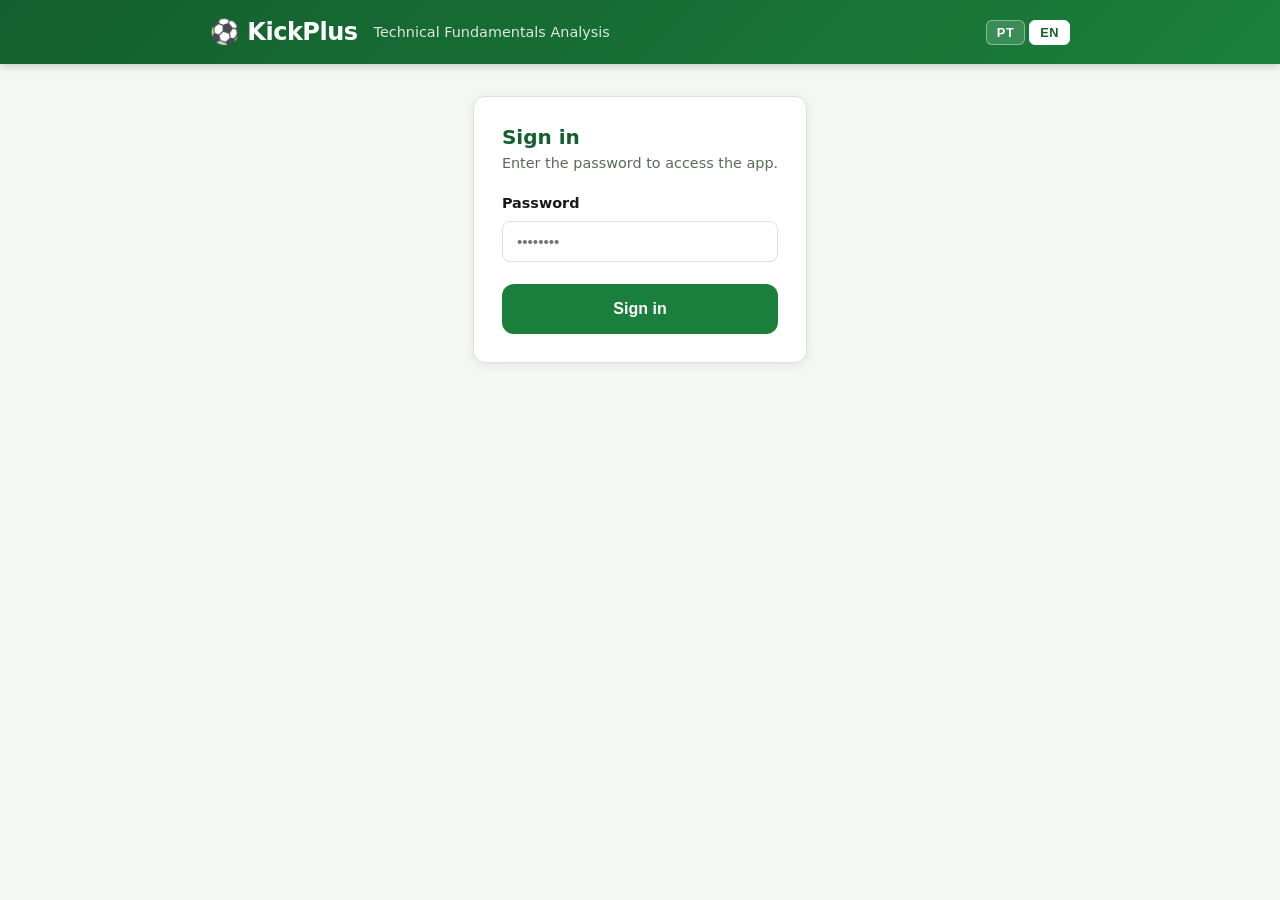
<file: frontend/login.html>
<!DOCTYPE html>
<html lang="pt-BR">
<head>
  <meta charset="UTF-8" />
  <meta name="viewport" content="width=device-width, initial-scale=1.0" />
  <title>KickPlus — Acesso</title>
  <link rel="stylesheet" href="style.css" />
</head>
<body>
  <header>
    <div class="header-inner">
      <span class="logo">⚽ KickPlus</span>
      <span class="tagline" data-i18n="tagline"></span>
      <div class="lang-toggle">
        <button class="lang-btn" data-lang="pt">PT</button>
        <button class="lang-btn" data-lang="en">EN</button>
      </div>
    </div>
  </header>

  <main>
    <section class="card login-card">
      <h2 data-i18n="title"></h2>
      <p class="subtitle" data-i18n="subtitle"></p>
      <form id="loginForm">
        <div class="field-group">
          <label for="password" data-i18n="passwordLabel"></label>
          <input
            type="password"
            id="password"
            class="text-input"
            placeholder="••••••••"
            autocomplete="current-password"
            required
          />
        </div>
        <button type="submit" class="btn-primary" id="loginBtn">
          <span id="loginBtnText" data-i18n="btnEnter"></span>
          <span id="loginBtnLoader" class="hidden">
            <span class="spinner"></span>
          </span>
        </button>
      </form>
      <div id="loginError" class="error-box hidden" style="margin-top: 14px;"></div>
    </section>
  </main>

  <script>
    if (localStorage.getItem('kickplus-token')) {
      window.location.replace('/');
    }

    const T = {
      pt: {
        pageTitle:     'KickPlus — Acesso',
        tagline:       'Análise Técnica de Fundamentos',
        title:         'Acesso',
        subtitle:      'Digite a senha para acessar o app.',
        passwordLabel: 'Senha',
        btnEnter:      'Entrar',
        errWrong:      'Senha incorreta.',
        errConnection: 'Erro de conexão. Verifique se o servidor está rodando.',
      },
      en: {
        pageTitle:     'KickPlus — Sign in',
        tagline:       'Technical Fundamentals Analysis',
        title:         'Sign in',
        subtitle:      'Enter the password to access the app.',
        passwordLabel: 'Password',
        btnEnter:      'Sign in',
        errWrong:      'Wrong password.',
        errConnection: 'Connection error. Make sure the server is running.',
      },
    };

    let lang = localStorage.getItem('kickplus-lang')
      || (navigator.language.startsWith('pt') ? 'pt' : 'en');

    function applyTranslations() {
      const t = T[lang];
      document.documentElement.lang = lang === 'pt' ? 'pt-BR' : 'en';
      document.title = t.pageTitle;
      document.querySelectorAll('[data-i18n]').forEach(el => {
        el.textContent = t[el.dataset.i18n] ?? el.dataset.i18n;
      });
      document.querySelectorAll('.lang-btn').forEach(btn => {
        btn.classList.toggle('active', btn.dataset.lang === lang);
      });
    }

    document.querySelectorAll('.lang-btn').forEach(btn => {
      btn.addEventListener('click', () => {
        lang = btn.dataset.lang;
        localStorage.setItem('kickplus-lang', lang);
        applyTranslations();
      });
    });

    applyTranslations();

    const form = document.getElementById('loginForm');
    const btn = document.getElementById('loginBtn');
    const btnText = document.getElementById('loginBtnText');
    const btnLoader = document.getElementById('loginBtnLoader');
    const errorBox = document.getElementById('loginError');

    form.addEventListener('submit', async (e) => {
      e.preventDefault();
      const password = document.getElementById('password').value;

      btn.disabled = true;
      btnText.classList.add('hidden');
      btnLoader.classList.remove('hidden');
      errorBox.classList.add('hidden');

      try {
        const res = await fetch('/api/auth/login', {
          method: 'POST',
          headers: { 'Content-Type': 'application/json' },
          body: JSON.stringify({ password }),
        });
        const data = await res.json();
        if (!res.ok) {
          errorBox.textContent = res.status === 401 ? T[lang].errWrong : (data.detail || T[lang].errWrong);
          errorBox.classList.remove('hidden');
          return;
        }
        localStorage.setItem('kickplus-token', data.token);
        window.location.replace('/');
      } catch {
        errorBox.textContent = T[lang].errConnection;
        errorBox.classList.remove('hidden');
      } finally {
        btn.disabled = false;
        btnText.classList.remove('hidden');
        btnLoader.classList.add('hidden');
      }
    });
  </script>
</body>
</html>
</file>
<file: frontend/style.css>
*, *::before, *::after { box-sizing: border-box; margin: 0; padding: 0; }

:root {
  --green: #1a7f3c;
  --green-light: #25a050;
  --green-dark: #145f2d;
  --accent: #f0c040;
  --bg: #f5f7f5;
  --card-bg: #ffffff;
  --text: #1a1a1a;
  --text-muted: #5a6a5a;
  --border: #d8e4d8;
  --radius: 12px;
  --shadow: 0 2px 12px rgba(0,0,0,0.08);
}

body {
  font-family: 'Segoe UI', system-ui, sans-serif;
  background: var(--bg);
  color: var(--text);
  min-height: 100vh;
}

header {
  background: linear-gradient(135deg, var(--green-dark) 0%, var(--green) 100%);
  color: white;
  padding: 18px 24px;
  box-shadow: 0 2px 8px rgba(0,0,0,0.2);
}
.header-inner {
  max-width: 860px;
  margin: 0 auto;
  display: flex;
  align-items: center;
  gap: 16px;
}
.logo { font-size: 1.5rem; font-weight: 700; letter-spacing: -0.5px; }
.tagline { font-size: 0.9rem; opacity: 0.85; flex: 1; }

.lang-toggle { display: flex; gap: 4px; margin-left: auto; }
.lang-btn {
  background: rgba(255,255,255,0.15);
  border: 1px solid rgba(255,255,255,0.4);
  color: white;
  border-radius: 6px;
  padding: 4px 10px;
  font-size: 0.8rem;
  font-weight: 700;
  cursor: pointer;
  transition: all 0.15s ease;
  letter-spacing: 0.5px;
}
.lang-btn:hover { background: rgba(255,255,255,0.25); }
.lang-btn.active { background: white; color: var(--green-dark); border-color: white; }

main {
  max-width: 860px;
  margin: 32px auto;
  padding: 0 16px;
  display: flex;
  flex-direction: column;
  gap: 24px;
}

.card {
  background: var(--card-bg);
  border: 1px solid var(--border);
  border-radius: var(--radius);
  padding: 28px;
  box-shadow: var(--shadow);
}

h2 { font-size: 1.25rem; font-weight: 700; color: var(--green-dark); margin-bottom: 6px; }
h3 { font-size: 1rem; font-weight: 700; margin-bottom: 14px; }
.subtitle { color: var(--text-muted); font-size: 0.9rem; margin-bottom: 24px; }

.field-group { margin-bottom: 22px; }
.field-group > label {
  display: block;
  font-weight: 600;
  font-size: 0.9rem;
  margin-bottom: 10px;
  color: var(--text);
}

/* Skill selector */
.skill-selector { display: flex; gap: 12px; }
.skill-option input[type="radio"] { display: none; }
.skill-card {
  display: flex;
  flex-direction: column;
  align-items: center;
  gap: 6px;
  padding: 14px 20px;
  border: 2px solid var(--border);
  border-radius: var(--radius);
  cursor: pointer;
  transition: all 0.18s ease;
  min-width: 90px;
  background: var(--bg);
}
.skill-card:hover { border-color: var(--green-light); background: #edf7f0; }
.skill-option input:checked + .skill-card {
  border-color: var(--green);
  background: #e5f5eb;
  box-shadow: 0 0 0 3px rgba(26,127,60,0.15);
}
.skill-icon { font-size: 1.6rem; }
.skill-name { font-size: 0.85rem; font-weight: 600; }

/* Drop zone */
.drop-zone {
  position: relative;
  border: 2px dashed var(--border);
  border-radius: var(--radius);
  background: var(--bg);
  cursor: pointer;
  transition: all 0.18s ease;
  min-height: 120px;
}
.drop-zone:hover, .drop-zone.drag-over {
  border-color: var(--green-light);
  background: #edf7f0;
}
.drop-zone input[type="file"] {
  position: absolute;
  inset: 0;
  opacity: 0;
  cursor: pointer;
  width: 100%;
  height: 100%;
}
.drop-zone-content {
  display: flex;
  flex-direction: column;
  align-items: center;
  justify-content: center;
  gap: 6px;
  padding: 28px;
  pointer-events: none;
}
.drop-icon { font-size: 2rem; }
.drop-text { font-weight: 600; font-size: 0.95rem; }
.drop-hint { font-size: 0.8rem; color: var(--text-muted); }

.video-preview-container {
  margin-top: 12px;
  display: flex;
  flex-direction: column;
  gap: 8px;
}
.video-preview-container video {
  width: 100%;
  max-height: 280px;
  border-radius: 8px;
  background: #000;
}
.btn-remove {
  align-self: flex-start;
  background: none;
  border: 1px solid #ddd;
  border-radius: 6px;
  padding: 5px 12px;
  font-size: 0.8rem;
  cursor: pointer;
  color: var(--text-muted);
}
.btn-remove:hover { border-color: #c00; color: #c00; }

/* Buttons */
.btn-primary {
  width: 100%;
  padding: 14px;
  background: var(--green);
  color: white;
  border: none;
  border-radius: var(--radius);
  font-size: 1rem;
  font-weight: 700;
  cursor: pointer;
  transition: background 0.18s ease;
  display: flex;
  align-items: center;
  justify-content: center;
  gap: 8px;
  min-height: 50px;
}
.btn-primary:hover:not(:disabled) { background: var(--green-light); }
.btn-primary:disabled { opacity: 0.6; cursor: not-allowed; }

.btn-secondary {
  padding: 11px 24px;
  background: white;
  color: var(--green);
  border: 2px solid var(--green);
  border-radius: var(--radius);
  font-size: 0.95rem;
  font-weight: 600;
  cursor: pointer;
  transition: all 0.18s ease;
}
.btn-secondary:hover { background: #edf7f0; }

/* Spinner */
.spinner {
  display: inline-block;
  width: 18px; height: 18px;
  border: 2px solid rgba(255,255,255,0.4);
  border-top-color: white;
  border-radius: 50%;
  animation: spin 0.7s linear infinite;
}
@keyframes spin { to { transform: rotate(360deg); } }

/* Results */
.result-header-card { border-top: 4px solid var(--green); }
.result-title-row {
  display: flex;
  justify-content: space-between;
  align-items: flex-start;
  margin-bottom: 12px;
}
.score-badge {
  display: flex;
  align-items: baseline;
  gap: 2px;
  background: var(--green);
  color: white;
  padding: 8px 14px;
  border-radius: 10px;
  min-width: 80px;
  justify-content: center;
}
.score-value { font-size: 1.8rem; font-weight: 800; line-height: 1; }
.score-label { font-size: 0.9rem; opacity: 0.85; }
.result-summary { color: var(--text-muted); line-height: 1.6; margin-bottom: 16px; }

.main-tip-box {
  background: #fffbea;
  border: 1px solid #f0c040;
  border-radius: 8px;
  padding: 14px 16px;
}
.main-tip-label { font-size: 0.8rem; font-weight: 700; color: #856a00; display: block; margin-bottom: 4px; }
.main-tip-box p { font-size: 0.9rem; color: var(--text); line-height: 1.55; }

.two-col { display: grid; grid-template-columns: 1fr 1fr; gap: 16px; }
@media (max-width: 640px) { .two-col { grid-template-columns: 1fr; } .skill-selector { flex-wrap: wrap; } }

.positives-card { border-top: 3px solid #25a050; }
.positives-card ul { list-style: none; display: flex; flex-direction: column; gap: 8px; }
.positives-card li {
  padding: 10px 12px;
  background: #edf7f0;
  border-radius: 8px;
  font-size: 0.88rem;
  line-height: 1.5;
}
.positives-card li::before { content: "✓ "; color: var(--green); font-weight: 700; }

.improvements-card { border-top: 3px solid #e07020; }
.improvement-item {
  border: 1px solid #f0dfc8;
  border-radius: 8px;
  padding: 12px 14px;
  margin-bottom: 10px;
  background: #fdf8f3;
}
.improvement-item:last-child { margin-bottom: 0; }
.improvement-problem { font-weight: 600; font-size: 0.88rem; color: #c05000; margin-bottom: 6px; }
.improvement-correction { font-size: 0.85rem; color: var(--text); line-height: 1.5; margin-bottom: 6px; }
.improvement-exercise {
  font-size: 0.82rem;
  background: #fff;
  border: 1px dashed #d0c0a0;
  border-radius: 6px;
  padding: 7px 10px;
  color: var(--text-muted);
}
.improvement-exercise .exercise-label { font-weight: 600; color: var(--green-dark); }

.actions-row { display: flex; justify-content: center; }

.error-box {
  background: #fff0f0;
  border: 1px solid #f0b0b0;
  color: #c00;
  border-radius: var(--radius);
  padding: 14px 18px;
  font-size: 0.9rem;
}

.hidden { display: none !important; }

/* Player profile */
.player-profile {
  border: 1px solid var(--border);
  border-radius: var(--radius);
  background: var(--bg);
  margin-bottom: 22px;
}
.player-profile-summary {
  display: flex;
  align-items: center;
  gap: 8px;
  padding: 12px 16px;
  cursor: pointer;
  font-weight: 600;
  font-size: 0.9rem;
  list-style: none;
  user-select: none;
}
.player-profile-summary::-webkit-details-marker { display: none; }
.player-profile-summary::before {
  content: "▶";
  font-size: 0.65rem;
  color: var(--green);
  transition: transform 0.2s ease;
}
.player-profile[open] .player-profile-summary::before { transform: rotate(90deg); }
.profile-optional { font-weight: 400; font-size: 0.8rem; color: var(--text-muted); }

.profile-fields {
  display: grid;
  grid-template-columns: repeat(auto-fill, minmax(140px, 1fr));
  gap: 14px;
  padding: 0 16px 16px;
}
.profile-field > label {
  display: block;
  font-size: 0.82rem;
  font-weight: 600;
  margin-bottom: 6px;
  color: var(--text);
}
.profile-input { padding: 8px 10px; font-size: 0.9rem; }

.foot-selector { display: flex; gap: 6px; flex-wrap: wrap; }
.foot-option input[type="radio"] { display: none; }
.foot-card {
  display: inline-block;
  padding: 6px 12px;
  border: 1.5px solid var(--border);
  border-radius: 8px;
  font-size: 0.82rem;
  font-weight: 600;
  cursor: pointer;
  background: white;
  transition: all 0.15s ease;
}
.foot-card:hover { border-color: var(--green-light); }
.foot-option input:checked + .foot-card {
  border-color: var(--green);
  background: #e5f5eb;
  color: var(--green-dark);
}

/* Login page */
.login-card { max-width: 400px; margin: 0 auto; }

.text-input {
  width: 100%;
  padding: 11px 14px;
  border: 1px solid var(--border);
  border-radius: 8px;
  font-size: 0.95rem;
  color: var(--text);
  background: white;
  transition: border-color 0.15s ease;
}
.text-input:focus {
  outline: none;
  border-color: var(--green);
  box-shadow: 0 0 0 3px rgba(26,127,60,0.1);
}

/* Logout button in header */
.logout-btn {
  background: rgba(255,255,255,0.15);
  border: 1px solid rgba(255,255,255,0.4);
  color: white;
  border-radius: 6px;
  padding: 4px 12px;
  font-size: 0.8rem;
  cursor: pointer;
  transition: all 0.15s ease;
  margin-left: 8px;
}
.logout-btn:hover { background: rgba(255,255,255,0.25); }
</file>
